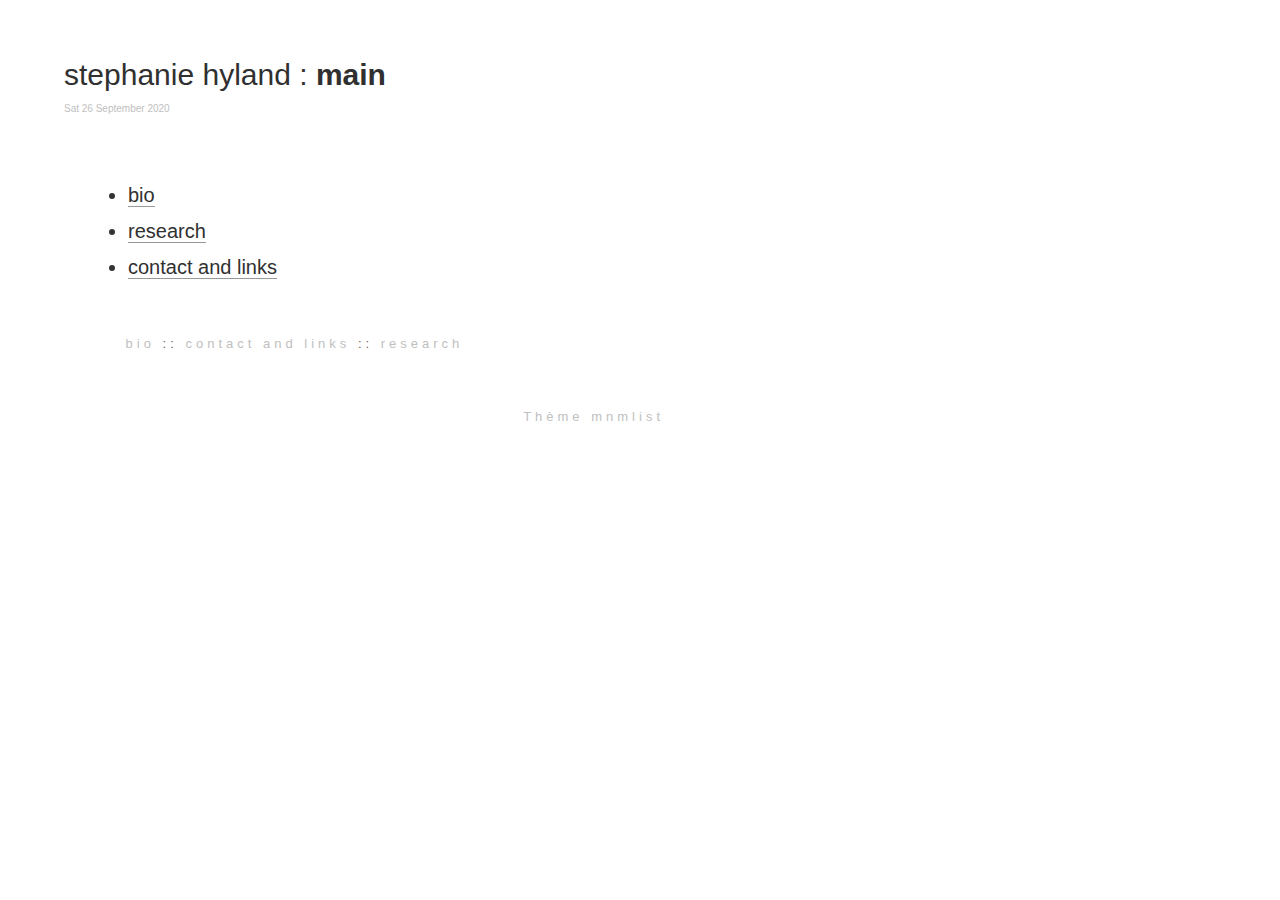
<file: index.html>
<!DOCTYPE html>
<html lang="en">
<head>
        <title>stephanie hyland</title>
        <meta charset="utf-8" />
        <link rel="stylesheet" href="/theme/css/main.css" type="text/css" />
        <link href="/None" type="application/atom+xml" rel="alternate" title="stephanie hyland ATOM Feed" />

        <!--[if IE]>
                <script src="http://html5shiv.googlecode.com/svn/trunk/html5.js"></script><![endif]-->

        <!--[if lte IE 7]>
                <link rel="stylesheet" type="text/css" media="all" href="/css/ie.css"/>
                <script src="/js/IE8.js" type="text/javascript"></script><![endif]-->

        <!--[if lt IE 7]>
                <link rel="stylesheet" type="text/css" media="all" href="/css/ie6.css"/><![endif]-->

</head>

<body>
        
        

            <header>
                <h1><a href="" id="site-title">stephanie hyland</a> : <a href="/main.html" id="page-title">main</a></h1>
<time datetime="2020-09-26T00:00:00+01:00">Sat 26 September 2020</time>            </header>

            <article>
                <ul>
<li><a href="/pages/bio.html">bio</a></li>
<li><a href="/pages/research.html">research</a></li>
<li><a href="/pages/contact-and-links.html">contact and links</a></li>
</ul>            </article>

        <footer>
            <nav>
                <ul>
                    <li><a href="/pages/bio.html">bio</a> ::</li>
                    <li><a href="/pages/contact-and-links.html">contact and links</a> ::</li>
                    <li><a href="/pages/research.html">research</a></li>
                </ul>
            </nav>
                <p id="theme-credit"><a href="http://mathieu.agopian.info/mnmlist/theme.html">Thème mnmlist</a></p>
        </footer>

</body>
</html>
</file>
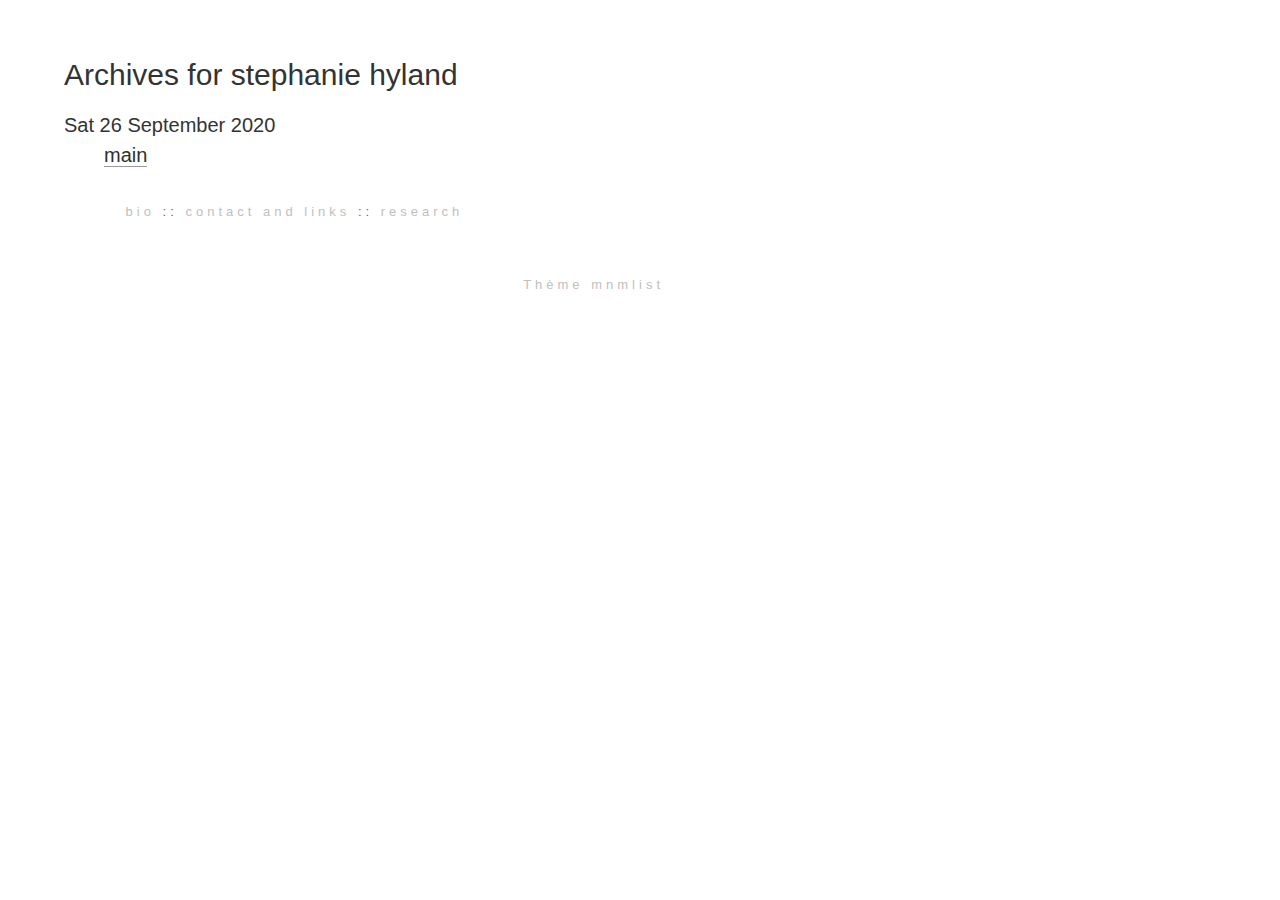
<file: archives.html>
<!DOCTYPE html>
<html lang="en">
<head>
        <title>stephanie hyland</title>
        <meta charset="utf-8" />
        <link rel="stylesheet" href="/theme/css/main.css" type="text/css" />
        <link href="/None" type="application/atom+xml" rel="alternate" title="stephanie hyland ATOM Feed" />

        <!--[if IE]>
                <script src="http://html5shiv.googlecode.com/svn/trunk/html5.js"></script><![endif]-->

        <!--[if lte IE 7]>
                <link rel="stylesheet" type="text/css" media="all" href="/css/ie.css"/>
                <script src="/js/IE8.js" type="text/javascript"></script><![endif]-->

        <!--[if lt IE 7]>
                <link rel="stylesheet" type="text/css" media="all" href="/css/ie6.css"/><![endif]-->

</head>

<body>
<section id="content" class="body">
<h1>Archives for stephanie hyland</h1>

<dl>
    <dt>Sat 26 September 2020</dt>
    <dd><a href='/main.html'>main</a></dd>
</dl>
</section>

        <footer>
            <nav>
                <ul>
                    <li><a href="/pages/bio.html">bio</a> ::</li>
                    <li><a href="/pages/contact-and-links.html">contact and links</a> ::</li>
                    <li><a href="/pages/research.html">research</a></li>
                </ul>
            </nav>
                <p id="theme-credit"><a href="http://mathieu.agopian.info/mnmlist/theme.html">Thème mnmlist</a></p>
        </footer>

</body>
</html>
</file>
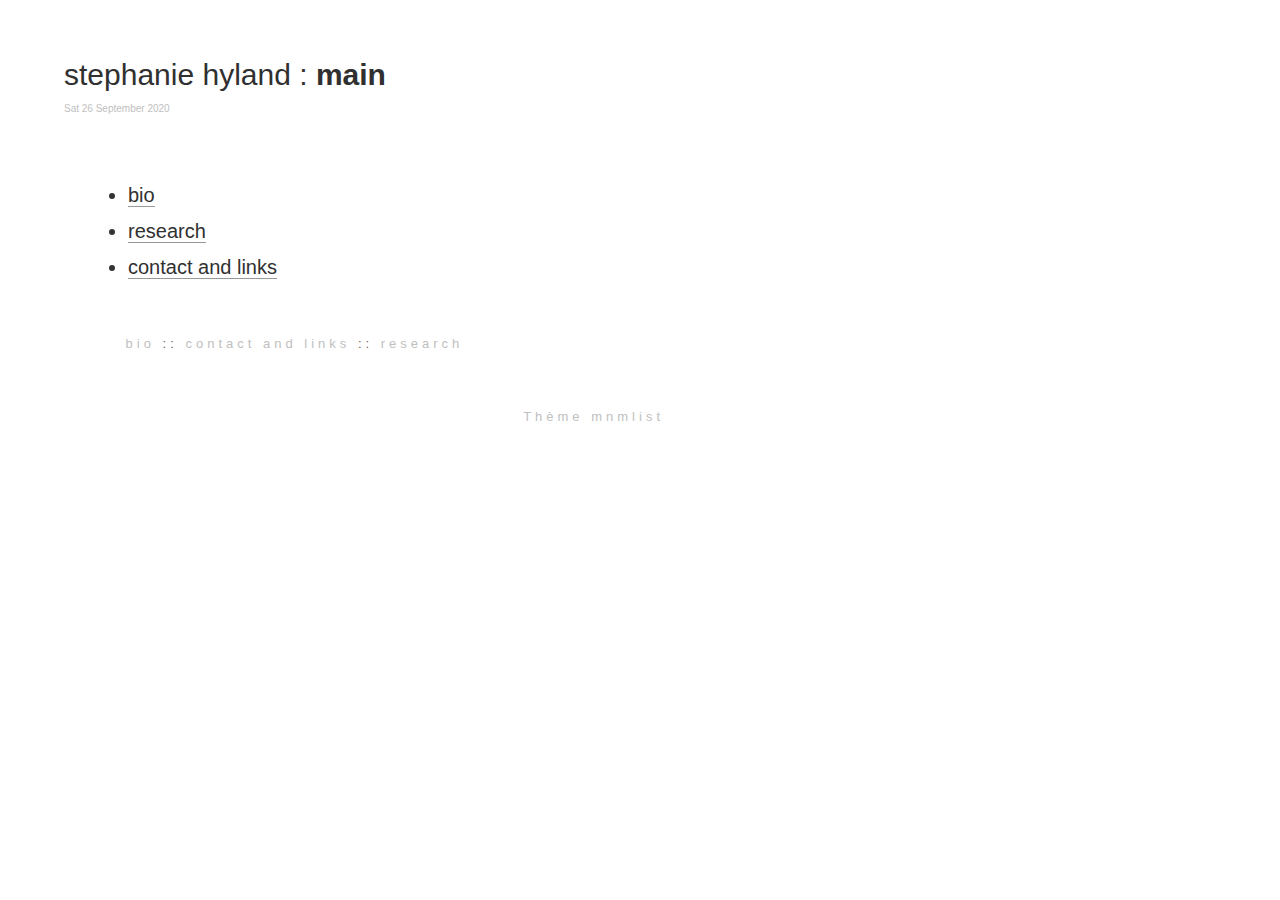
<file: main.html>
<!DOCTYPE html>
<html lang="en">
<head>
        <title>stephanie hyland : main</title>
        <meta charset="utf-8" />
        <link rel="stylesheet" href="/theme/css/main.css" type="text/css" />
        <link href="/None" type="application/atom+xml" rel="alternate" title="stephanie hyland ATOM Feed" />

        <!--[if IE]>
                <script src="http://html5shiv.googlecode.com/svn/trunk/html5.js"></script><![endif]-->

        <!--[if lte IE 7]>
                <link rel="stylesheet" type="text/css" media="all" href="/css/ie.css"/>
                <script src="/js/IE8.js" type="text/javascript"></script><![endif]-->

        <!--[if lt IE 7]>
                <link rel="stylesheet" type="text/css" media="all" href="/css/ie6.css"/><![endif]-->

</head>

<body>
        
<header>
    <h1><a href="" id="site-title">stephanie hyland</a> :
        <a href="/main.html" id="page-title">main</a></h1>
<time datetime="2020-09-26T00:00:00+01:00">Sat 26 September 2020</time></header>
<article>
    <ul>
<li><a href="/pages/bio.html">bio</a></li>
<li><a href="/pages/research.html">research</a></li>
<li><a href="/pages/contact-and-links.html">contact and links</a></li>
</ul>
</article>

        <footer>
            <nav>
                <ul>
                    <li><a href="/pages/bio.html">bio</a> ::</li>
                    <li><a href="/pages/contact-and-links.html">contact and links</a> ::</li>
                    <li><a href="/pages/research.html">research</a></li>
                </ul>
            </nav>
                <p id="theme-credit"><a href="http://mathieu.agopian.info/mnmlist/theme.html">Thème mnmlist</a></p>
        </footer>

</body>
</html>
</file>
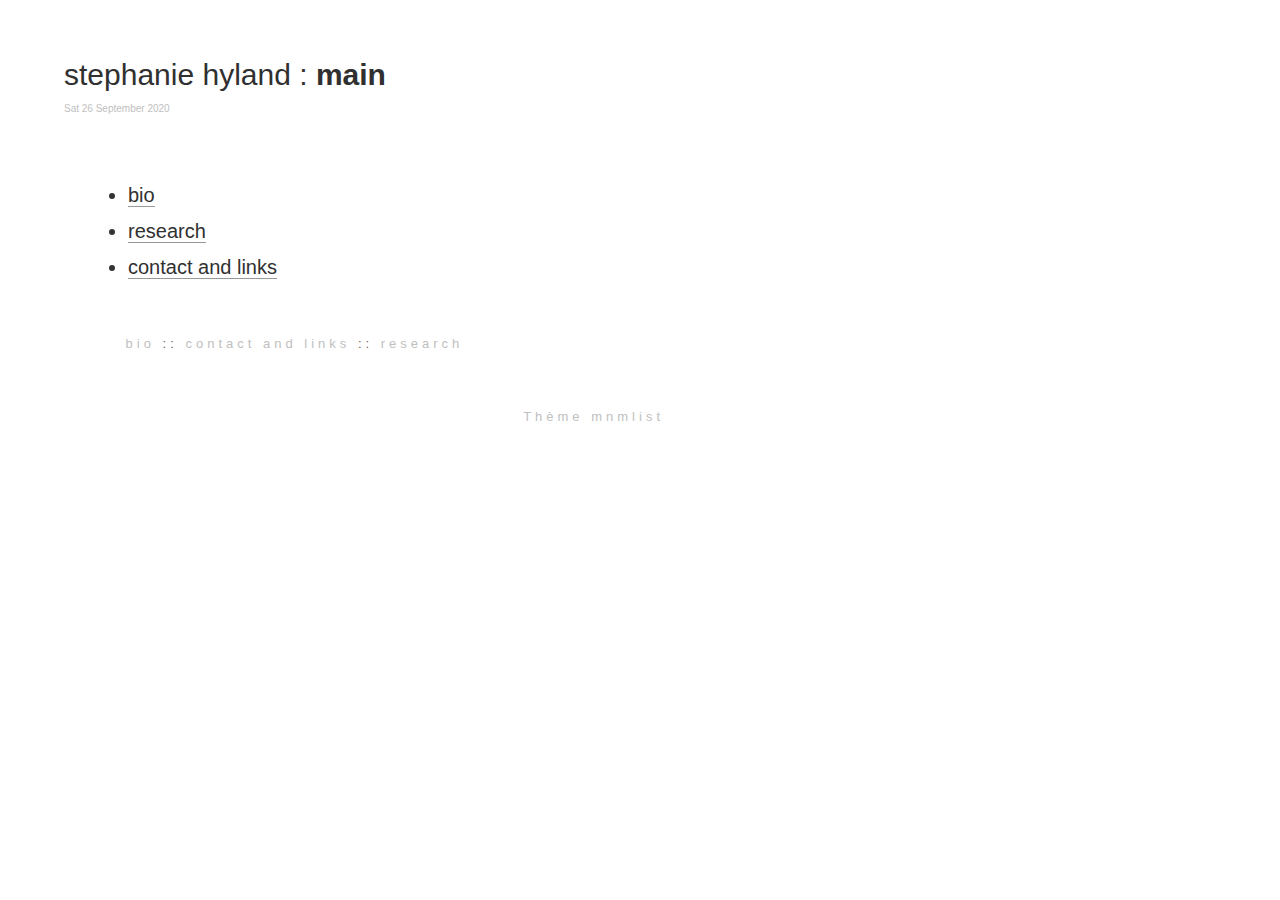
<file: author/stephanie.html>
<!DOCTYPE html>
<html lang="en">
<head>
        <title>stephanie hyland - stephanie</title>
        <meta charset="utf-8" />
        <link rel="stylesheet" href="/theme/css/main.css" type="text/css" />
        <link href="/None" type="application/atom+xml" rel="alternate" title="stephanie hyland ATOM Feed" />

        <!--[if IE]>
                <script src="http://html5shiv.googlecode.com/svn/trunk/html5.js"></script><![endif]-->

        <!--[if lte IE 7]>
                <link rel="stylesheet" type="text/css" media="all" href="/css/ie.css"/>
                <script src="/js/IE8.js" type="text/javascript"></script><![endif]-->

        <!--[if lt IE 7]>
                <link rel="stylesheet" type="text/css" media="all" href="/css/ie6.css"/><![endif]-->

</head>

<body>
        
        

            <header>
                <h1><a href="" id="site-title">stephanie hyland</a> : <a href="/main.html" id="page-title">main</a></h1>
<time datetime="2020-09-26T00:00:00+01:00">Sat 26 September 2020</time>            </header>

            <article>
                <ul>
<li><a href="/pages/bio.html">bio</a></li>
<li><a href="/pages/research.html">research</a></li>
<li><a href="/pages/contact-and-links.html">contact and links</a></li>
</ul>            </article>

        <footer>
            <nav>
                <ul>
                    <li><a href="/pages/bio.html">bio</a> ::</li>
                    <li><a href="/pages/contact-and-links.html">contact and links</a> ::</li>
                    <li><a href="/pages/research.html">research</a></li>
                </ul>
            </nav>
                <p id="theme-credit"><a href="http://mathieu.agopian.info/mnmlist/theme.html">Thème mnmlist</a></p>
        </footer>

</body>
</html>
</file>
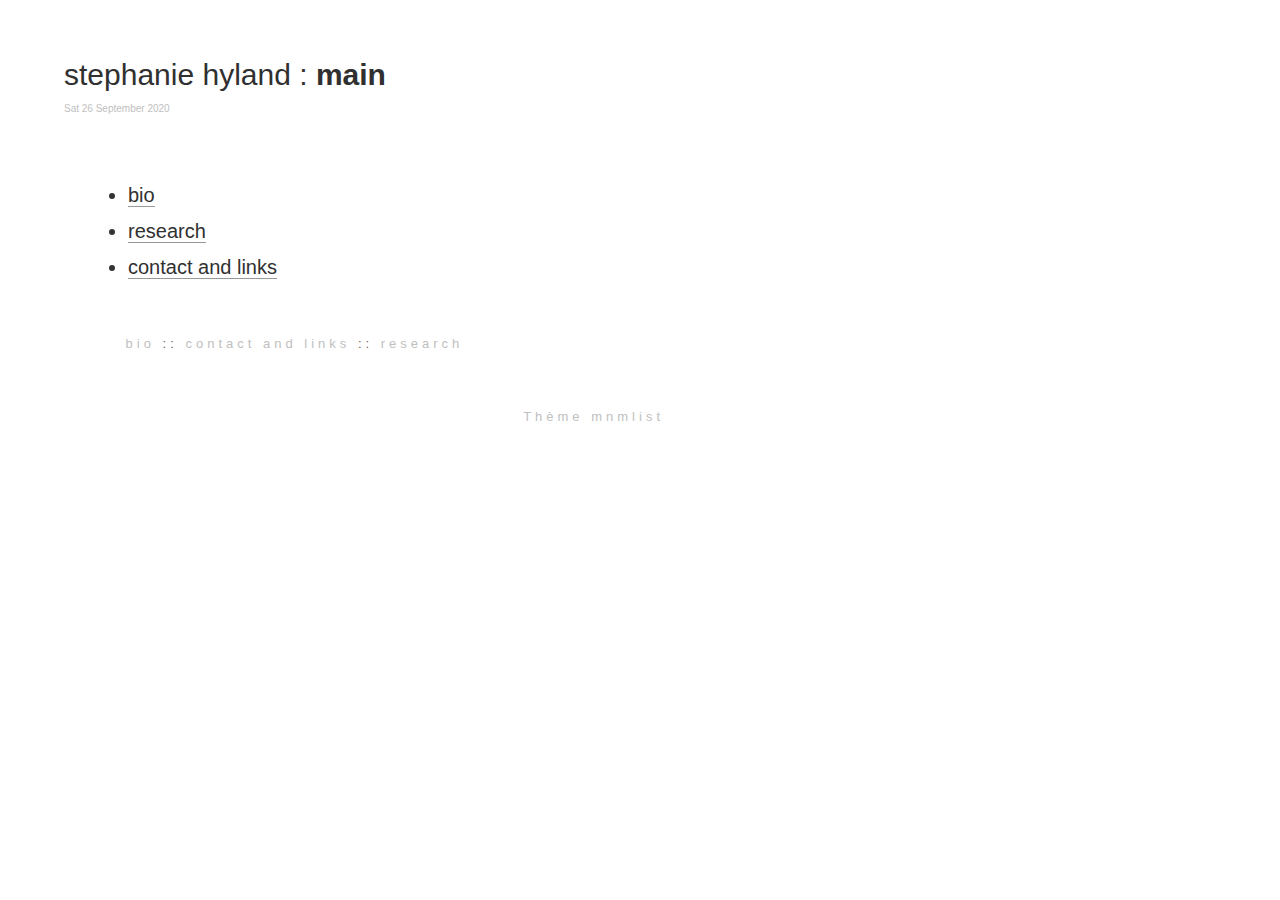
<file: category/misc.html>
<!DOCTYPE html>
<html lang="en">
<head>
        <title>stephanie hyland - misc</title>
        <meta charset="utf-8" />
        <link rel="stylesheet" href="/theme/css/main.css" type="text/css" />
        <link href="/None" type="application/atom+xml" rel="alternate" title="stephanie hyland ATOM Feed" />

        <!--[if IE]>
                <script src="http://html5shiv.googlecode.com/svn/trunk/html5.js"></script><![endif]-->

        <!--[if lte IE 7]>
                <link rel="stylesheet" type="text/css" media="all" href="/css/ie.css"/>
                <script src="/js/IE8.js" type="text/javascript"></script><![endif]-->

        <!--[if lt IE 7]>
                <link rel="stylesheet" type="text/css" media="all" href="/css/ie6.css"/><![endif]-->

</head>

<body>
        
        

            <header>
                <h1><a href="" id="site-title">stephanie hyland</a> : <a href="/main.html" id="page-title">main</a></h1>
<time datetime="2020-09-26T00:00:00+01:00">Sat 26 September 2020</time>            </header>

            <article>
                <ul>
<li><a href="/pages/bio.html">bio</a></li>
<li><a href="/pages/research.html">research</a></li>
<li><a href="/pages/contact-and-links.html">contact and links</a></li>
</ul>            </article>

        <footer>
            <nav>
                <ul>
                    <li><a href="/pages/bio.html">bio</a> ::</li>
                    <li><a href="/pages/contact-and-links.html">contact and links</a> ::</li>
                    <li><a href="/pages/research.html">research</a></li>
                </ul>
            </nav>
                <p id="theme-credit"><a href="http://mathieu.agopian.info/mnmlist/theme.html">Thème mnmlist</a></p>
        </footer>

</body>
</html>
</file>
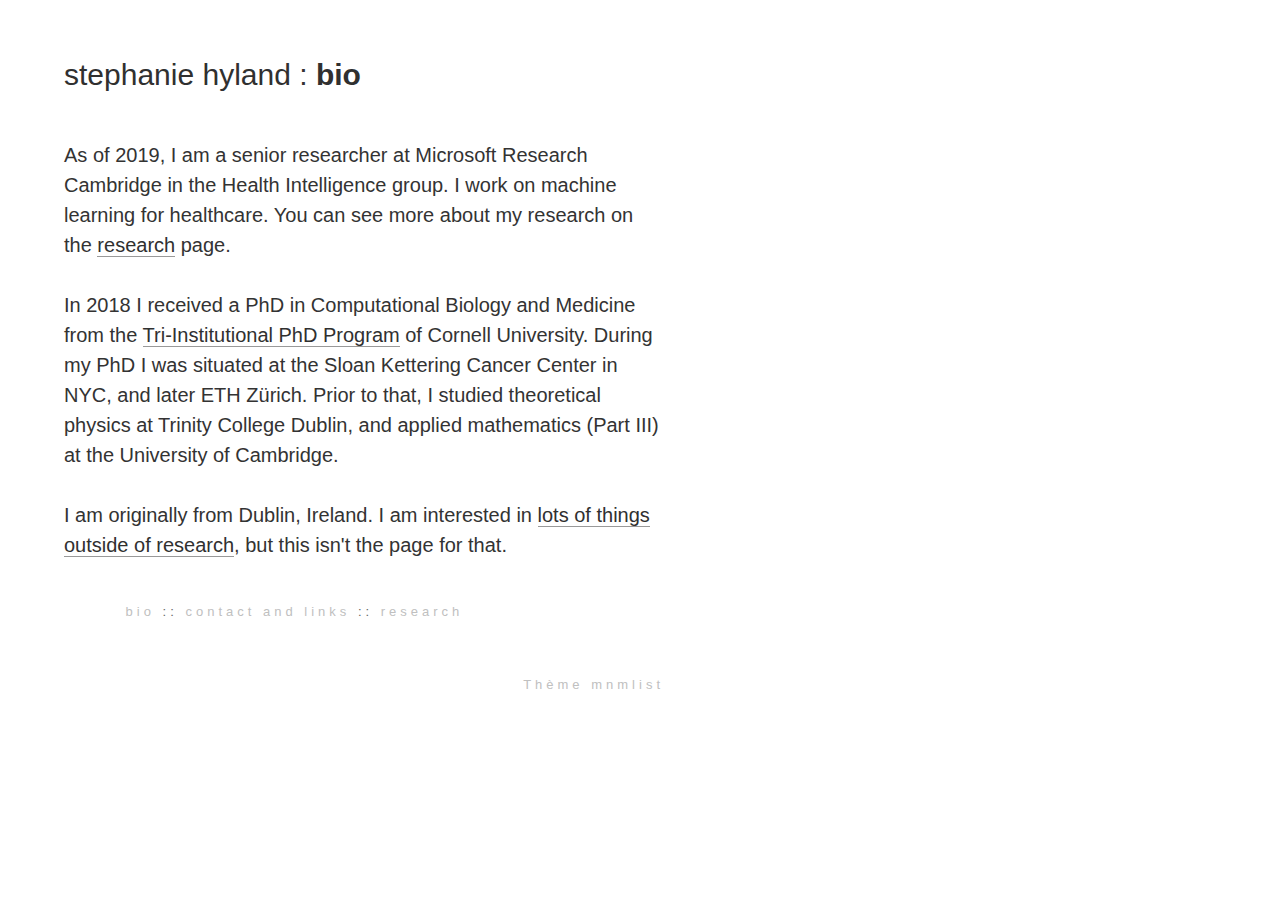
<file: pages/bio.html>
<!DOCTYPE html>
<html lang="en">
<head>
        <title>bio</title>
        <meta charset="utf-8" />
        <link rel="stylesheet" href="/theme/css/main.css" type="text/css" />
        <link href="/None" type="application/atom+xml" rel="alternate" title="stephanie hyland ATOM Feed" />

        <!--[if IE]>
                <script src="http://html5shiv.googlecode.com/svn/trunk/html5.js"></script><![endif]-->

        <!--[if lte IE 7]>
                <link rel="stylesheet" type="text/css" media="all" href="/css/ie.css"/>
                <script src="/js/IE8.js" type="text/javascript"></script><![endif]-->

        <!--[if lt IE 7]>
                <link rel="stylesheet" type="text/css" media="all" href="/css/ie6.css"/><![endif]-->

</head>

<body>
        
<header>
    <h1><a href="" id="site-title">stephanie hyland</a> :
        <a href="/pages/bio.html" id="page-title">bio</a></h1>
</header>
<article>    
    <p>As of 2019, I am a senior researcher at Microsoft Research Cambridge in the Health Intelligence group. I work on machine learning for healthcare.
You can see more about my research on the <a href="/pages/research.html">research</a> page.</p>
<p>In 2018 I received a PhD in Computational Biology and Medicine from the <a href="https://compbio.triiprograms.org/">Tri-Institutional PhD Program</a> of Cornell University. During my PhD I was situated at the Sloan Kettering Cancer Center in NYC, and later ETH Zürich. Prior to that, I studied theoretical physics at Trinity College Dublin, and applied mathematics (Part III) at the University of Cambridge.</p>
<p>I am originally from Dublin, Ireland. I am interested in <a href="https://apeiroto.pe">lots of things outside of research</a>, but this isn't the page for that.</p>
</article>

        <footer>
            <nav>
                <ul>
                    <li><a href="/pages/bio.html">bio</a> ::</li>
                    <li><a href="/pages/contact-and-links.html">contact and links</a> ::</li>
                    <li><a href="/pages/research.html">research</a></li>
                </ul>
            </nav>
                <p id="theme-credit"><a href="http://mathieu.agopian.info/mnmlist/theme.html">Thème mnmlist</a></p>
        </footer>

</body>
</html>
</file>
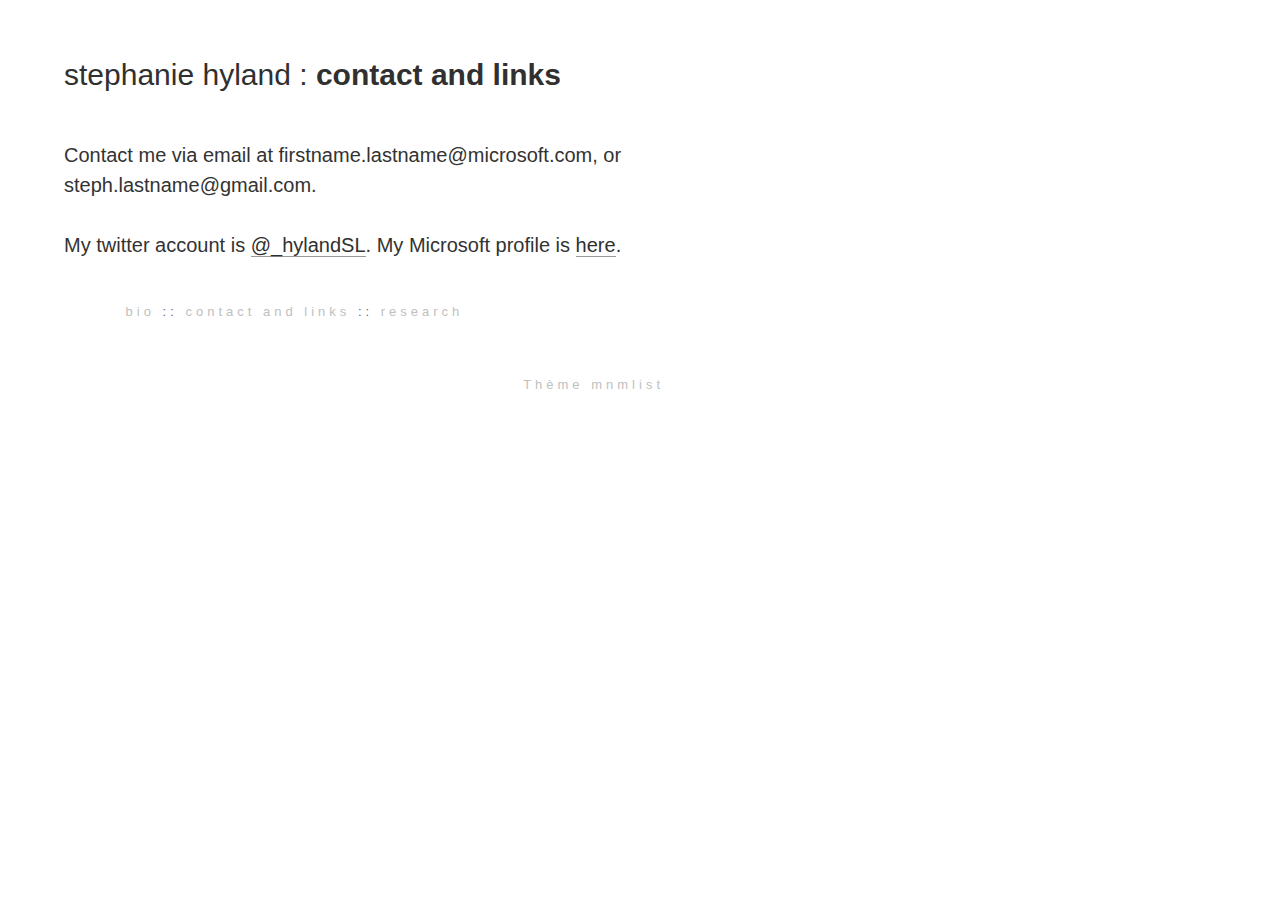
<file: pages/contact-and-links.html>
<!DOCTYPE html>
<html lang="en">
<head>
        <title>contact and links</title>
        <meta charset="utf-8" />
        <link rel="stylesheet" href="/theme/css/main.css" type="text/css" />
        <link href="/None" type="application/atom+xml" rel="alternate" title="stephanie hyland ATOM Feed" />

        <!--[if IE]>
                <script src="http://html5shiv.googlecode.com/svn/trunk/html5.js"></script><![endif]-->

        <!--[if lte IE 7]>
                <link rel="stylesheet" type="text/css" media="all" href="/css/ie.css"/>
                <script src="/js/IE8.js" type="text/javascript"></script><![endif]-->

        <!--[if lt IE 7]>
                <link rel="stylesheet" type="text/css" media="all" href="/css/ie6.css"/><![endif]-->

</head>

<body>
        
<header>
    <h1><a href="" id="site-title">stephanie hyland</a> :
        <a href="/pages/contact-and-links.html" id="page-title">contact and links</a></h1>
</header>
<article>    
    <p>Contact me via email at firstname.lastname@microsoft.com, or steph.lastname@gmail.com.</p>
<p>My twitter account is <a href="https://twitter.com/_hylandSL">@_hylandSL</a>.
My Microsoft profile is <a href="https://www.microsoft.com/en-us/research/people/sthyland/">here</a>.</p>
</article>

        <footer>
            <nav>
                <ul>
                    <li><a href="/pages/bio.html">bio</a> ::</li>
                    <li><a href="/pages/contact-and-links.html">contact and links</a> ::</li>
                    <li><a href="/pages/research.html">research</a></li>
                </ul>
            </nav>
                <p id="theme-credit"><a href="http://mathieu.agopian.info/mnmlist/theme.html">Thème mnmlist</a></p>
        </footer>

</body>
</html>
</file>
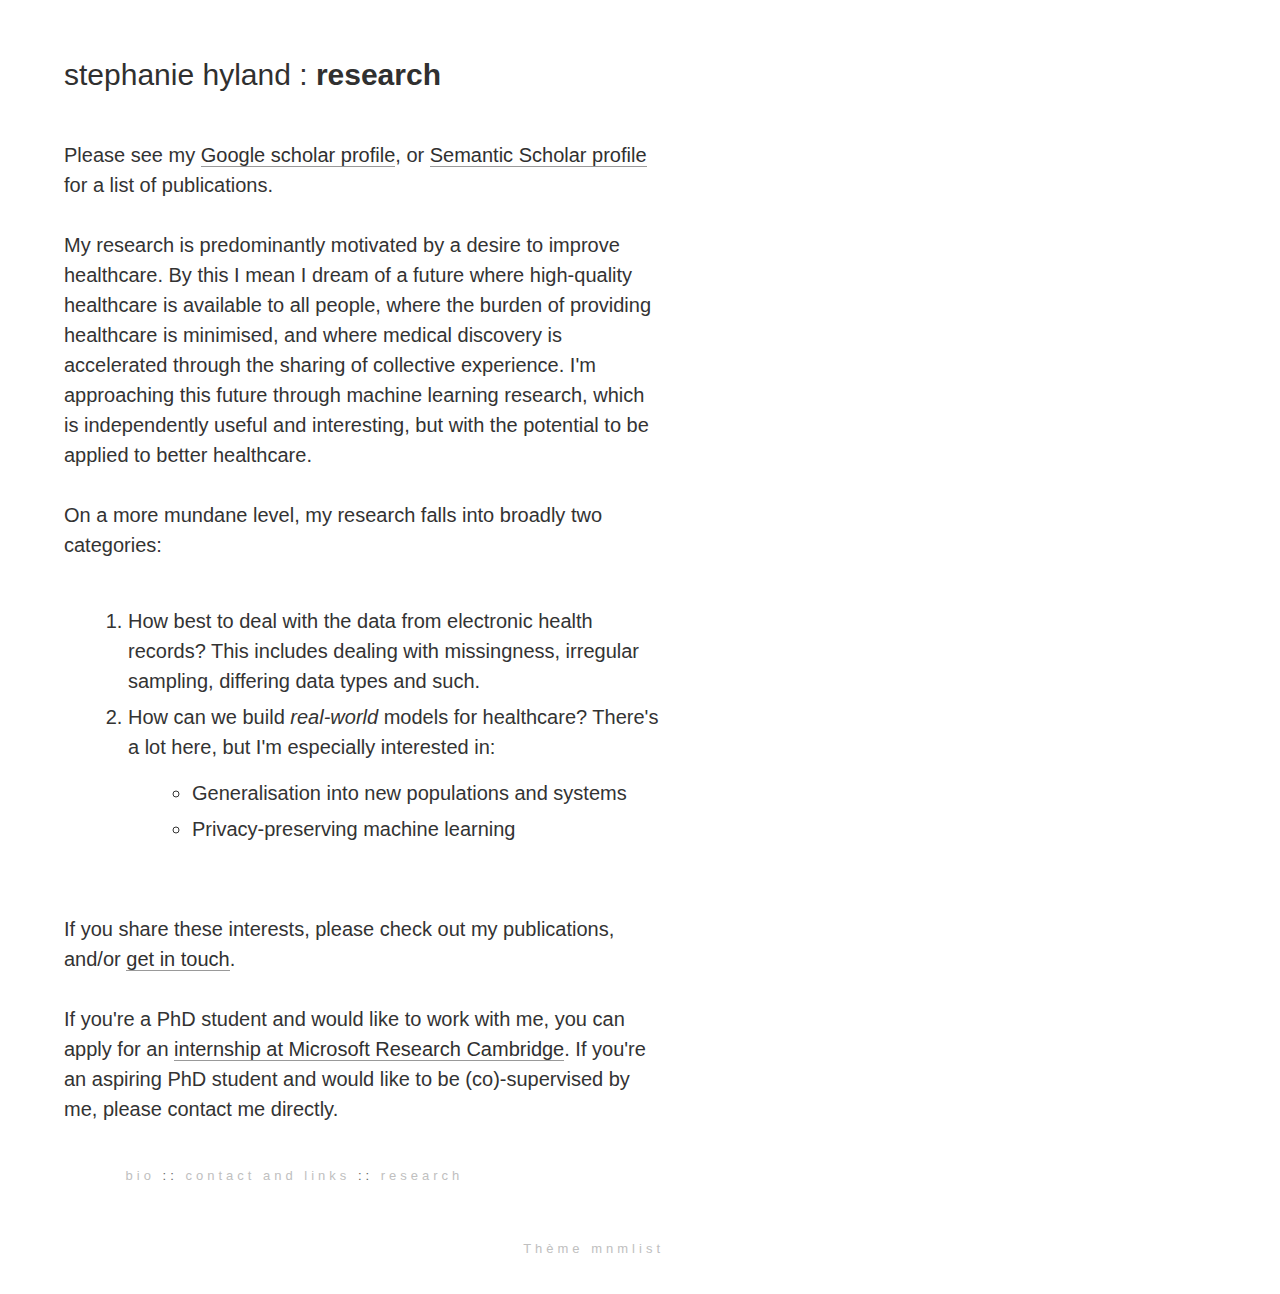
<file: pages/research.html>
<!DOCTYPE html>
<html lang="en">
<head>
        <title>research</title>
        <meta charset="utf-8" />
        <link rel="stylesheet" href="/theme/css/main.css" type="text/css" />
        <link href="/None" type="application/atom+xml" rel="alternate" title="stephanie hyland ATOM Feed" />

        <!--[if IE]>
                <script src="http://html5shiv.googlecode.com/svn/trunk/html5.js"></script><![endif]-->

        <!--[if lte IE 7]>
                <link rel="stylesheet" type="text/css" media="all" href="/css/ie.css"/>
                <script src="/js/IE8.js" type="text/javascript"></script><![endif]-->

        <!--[if lt IE 7]>
                <link rel="stylesheet" type="text/css" media="all" href="/css/ie6.css"/><![endif]-->

</head>

<body>
        
<header>
    <h1><a href="" id="site-title">stephanie hyland</a> :
        <a href="/pages/research.html" id="page-title">research</a></h1>
</header>
<article>    
    <p>Please see my <a href="https://scholar.google.com/citations?user=0xSZkHoAAAAJ&amp;hl=en">Google scholar profile</a>, or <a href="https://www.semanticscholar.org/author/Stephanie-L.-Hyland/34918424">Semantic Scholar profile</a> for a list of publications.</p>
<p>My research is predominantly motivated by a desire to improve healthcare. By this I mean I dream of a future where high-quality healthcare is available to all people, where the burden of providing healthcare is minimised, and where medical discovery is accelerated through the sharing of collective experience. I'm approaching this future through machine learning research, which is independently useful and interesting, but with the potential to be applied to better healthcare.</p>
<p>On a more mundane level, my research falls into broadly two categories:<br>
<ol>
    <li>How best to deal with the data from electronic health records? This includes dealing with missingness, irregular sampling, differing data types and such.
    </li>
    <li>How can we build <i>real-world</i> models for healthcare? There's a lot here, but I'm especially interested in:
    <ul>
        <li>Generalisation into new populations and systems</li>
        <li>Privacy-preserving machine learning</li>
    </ul></li>
</ol></p>
<p>If you share these interests, please check out my publications, and/or <a href="/pages/contact-and-links.html">get in touch</a>.</p>
<p>If you're a PhD student and would like to work with me, you can apply for an <a href="https://www.microsoft.com/en-us/research/lab/microsoft-research-cambridge/internships/?#">internship at Microsoft Research Cambridge</a>. If you're an aspiring PhD student and would like to be (co)-supervised by me, please contact me directly.</p>
</article>

        <footer>
            <nav>
                <ul>
                    <li><a href="/pages/bio.html">bio</a> ::</li>
                    <li><a href="/pages/contact-and-links.html">contact and links</a> ::</li>
                    <li><a href="/pages/research.html">research</a></li>
                </ul>
            </nav>
                <p id="theme-credit"><a href="http://mathieu.agopian.info/mnmlist/theme.html">Thème mnmlist</a></p>
        </footer>

</body>
</html>
</file>
<file: theme/css/main.css>
@import url("pygment.css");
/*
    Theme Name: mnmlist
    Theme URI: http://mathieu.agopian.info/mnmlist/theme.html
    Description: Theme adapted from http://mnmlist.com/theme/ from Leo Babauta, a very clean minimalist theme, without comments, search, archives or other features.
    Author: Mathieu Agopian
    Autor URI: http://mathieu.agopian.info

    This theme is uncopyrighted, free, and offered as is.
*/
/* line 13, ../../compass/src/main.scss */
body {
  background: #fff;
  color: #333;
  font: 20px Helvetica, bodyfont, sans-serif;
  line-height: 30px;
  max-width: 30em;
  margin: 60px 14px 0 64px;
}

/* line 28, ../../compass/src/main.scss */
h1 {
  color: #333333;
  font-family: Helvetica, sans-serif;
  font-size: 1.5em;
  font-weight: normal;
  margin-bottom: 0;
}

/* line 34, ../../compass/src/main.scss */
h2 {
  color: #666666;
  font-family: Helvetica, sans-serif;
  font-size: 1.3em;
}

/* line 38, ../../compass/src/main.scss */
h3 {
  color: #666666;
  font-family: Helvetica, sans-serif;
  font-size: 1em;
}

/* line 42, ../../compass/src/main.scss */
h4 {
  color: #666666;
  font-family: Helvetica, sans-serif;
  font-size: 0.9em;
}

/* line 46, ../../compass/src/main.scss */
time {
  color: #c0c0c0;
  font-size: 50%;
}

/* line 51, ../../compass/src/main.scss */
img {
  border: none;
}

/* line 55, ../../compass/src/main.scss */
blockquote {
  border-left: 1px solid #A5ABAB;
  margin: 0px;
  padding: 0 12px 0 12px;
}

/* line 61, ../../compass/src/main.scss */
p {
  line-height: 30px;
  margin: 30px auto;
  text-indent: 0px;
}
/* line 65, ../../compass/src/main.scss */
p.caption {
  font-size: 80%;
  margin-top: 0;
}

/* line 71, ../../compass/src/main.scss */
a {
  border-bottom: #999 1px solid;
  color: #303030;
  text-decoration: none;
}
/* line 75, ../../compass/src/main.scss */
a:hover {
  color: #999;
}

/* line 78, ../../compass/src/main.scss */
ul, ol {
  padding: .5em 0em 1em 3.2em;
}
/* line 80, ../../compass/src/main.scss */
ul li, ol li {
  line-height: 30px;
  padding: 6px 0 0 0;
}

/* line 86, ../../compass/src/main.scss */
strong {
  color: #555555;
  font-family: Helvetica, Georgia, "Times New Roman", Times, serif;
  font-weight: bold;
}

/* line 92, ../../compass/src/main.scss */
tt, pre {
  background-color: #fafafa;
  font-family: Inconsolata, Monaco, monospace;
  line-height: 1.2em;
}

/* line 98, ../../compass/src/main.scss */
pre {
  font-size: 0.8em;
  overflow: auto;
  padding: 10px;
}

/* line 104, ../../compass/src/main.scss */
header {
  padding-bottom: 20px;
}
/* line 106, ../../compass/src/main.scss */
header a {
  border-bottom: none;
}
/* line 108, ../../compass/src/main.scss */
header a#page-title {
  font-weight: bold;
}

/* line 112, ../../compass/src/main.scss */
#article-list {
  margin-top: 100px;
}
/* line 114, ../../compass/src/main.scss */
#article-list ol li {
  line-height: 1.2em;
  list-style-type: none;
  padding-bottom: 10px;
}

/* line 121, ../../compass/src/main.scss */
.note {
  background: #efefef;
  margin: 1em 0;
}
/* line 124, ../../compass/src/main.scss */
.note p {
  display: inline;
}
/* line 126, ../../compass/src/main.scss */
.note p.first {
  font-weight: bold;
}
/* line 128, ../../compass/src/main.scss */
.note p.first:after {
  content: ' : ';
}

/* line 135, ../../compass/src/main.scss */
footer {
  background: #fff;
  color: #666;
  font-family: helvetica, sans-serif;
  font-size: 13px;
  letter-spacing: 4px;
  margin-left: 20px;
}
/* line 142, ../../compass/src/main.scss */
footer a {
  border-bottom: none;
  color: #c0c0c0;
}
/* line 146, ../../compass/src/main.scss */
footer li {
  display: inline;
}
/* line 149, ../../compass/src/main.scss */
footer p {
  text-align: right;
}
</file>
